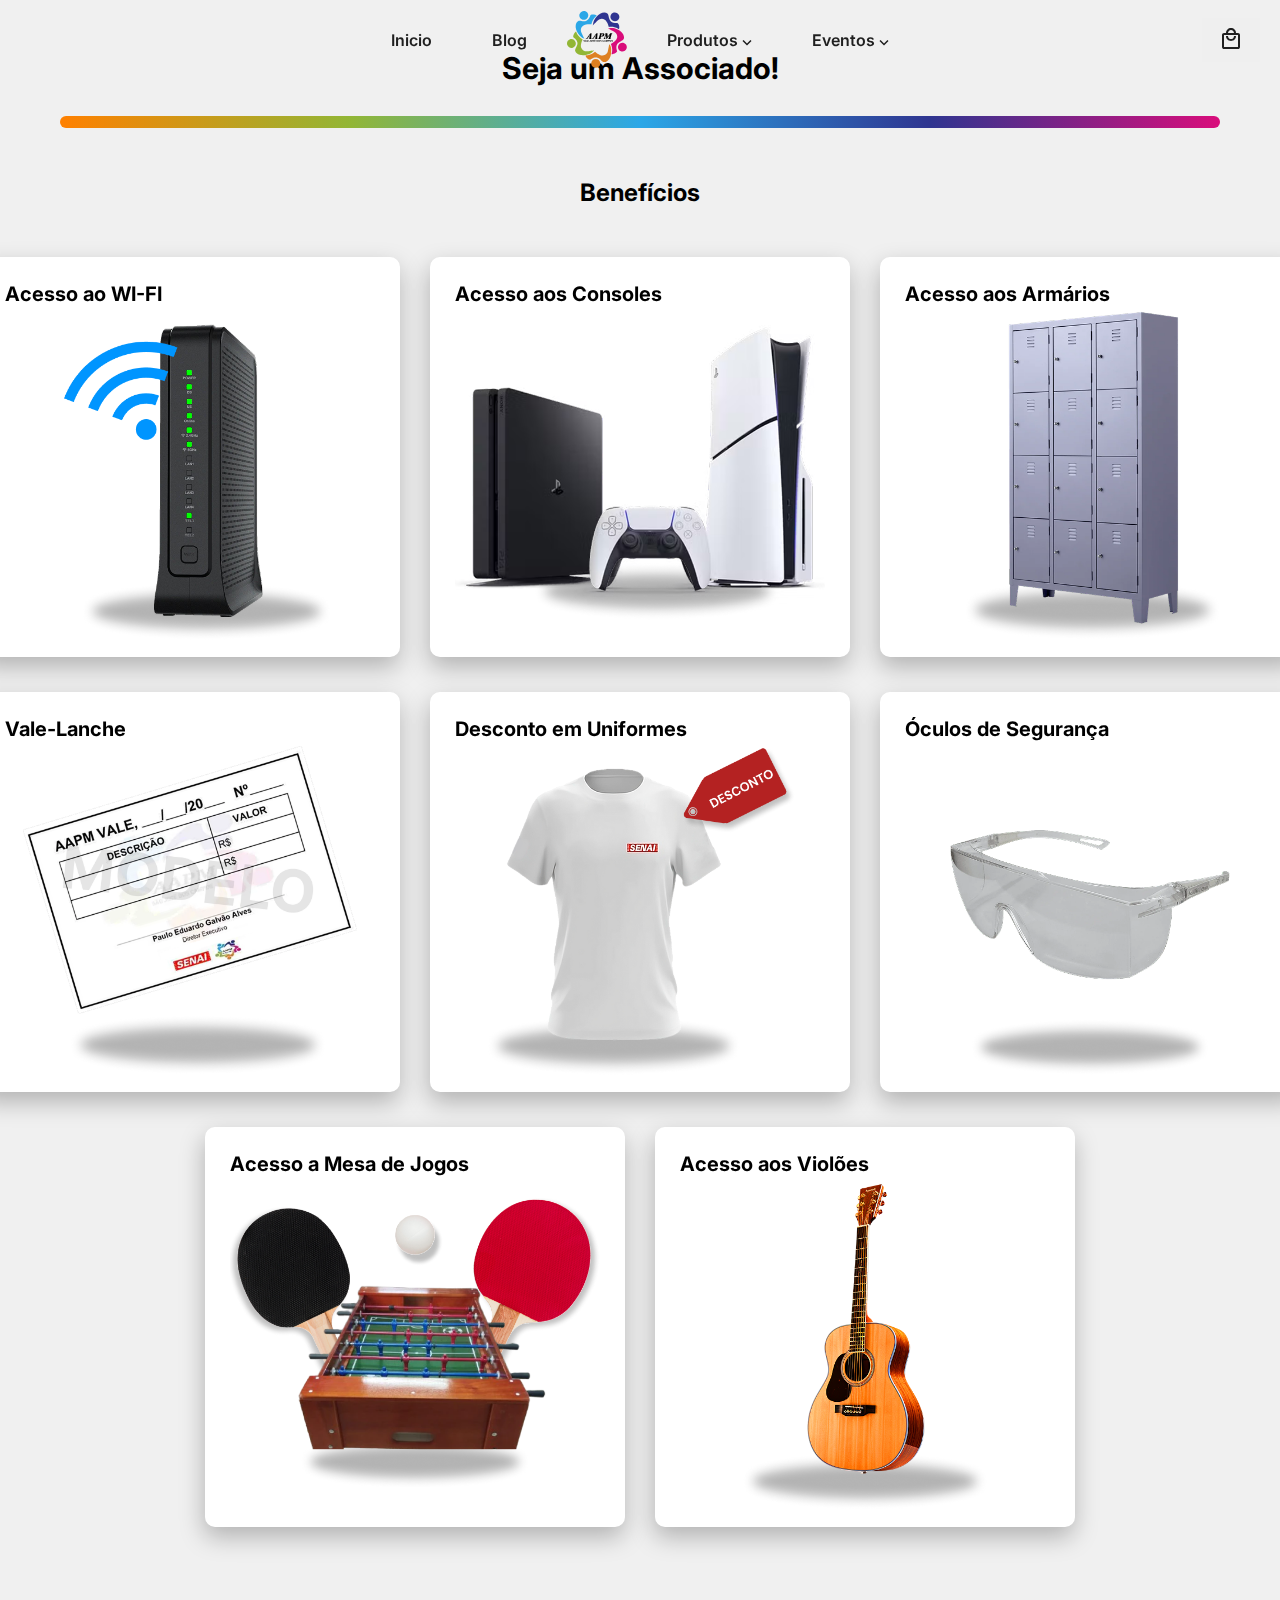
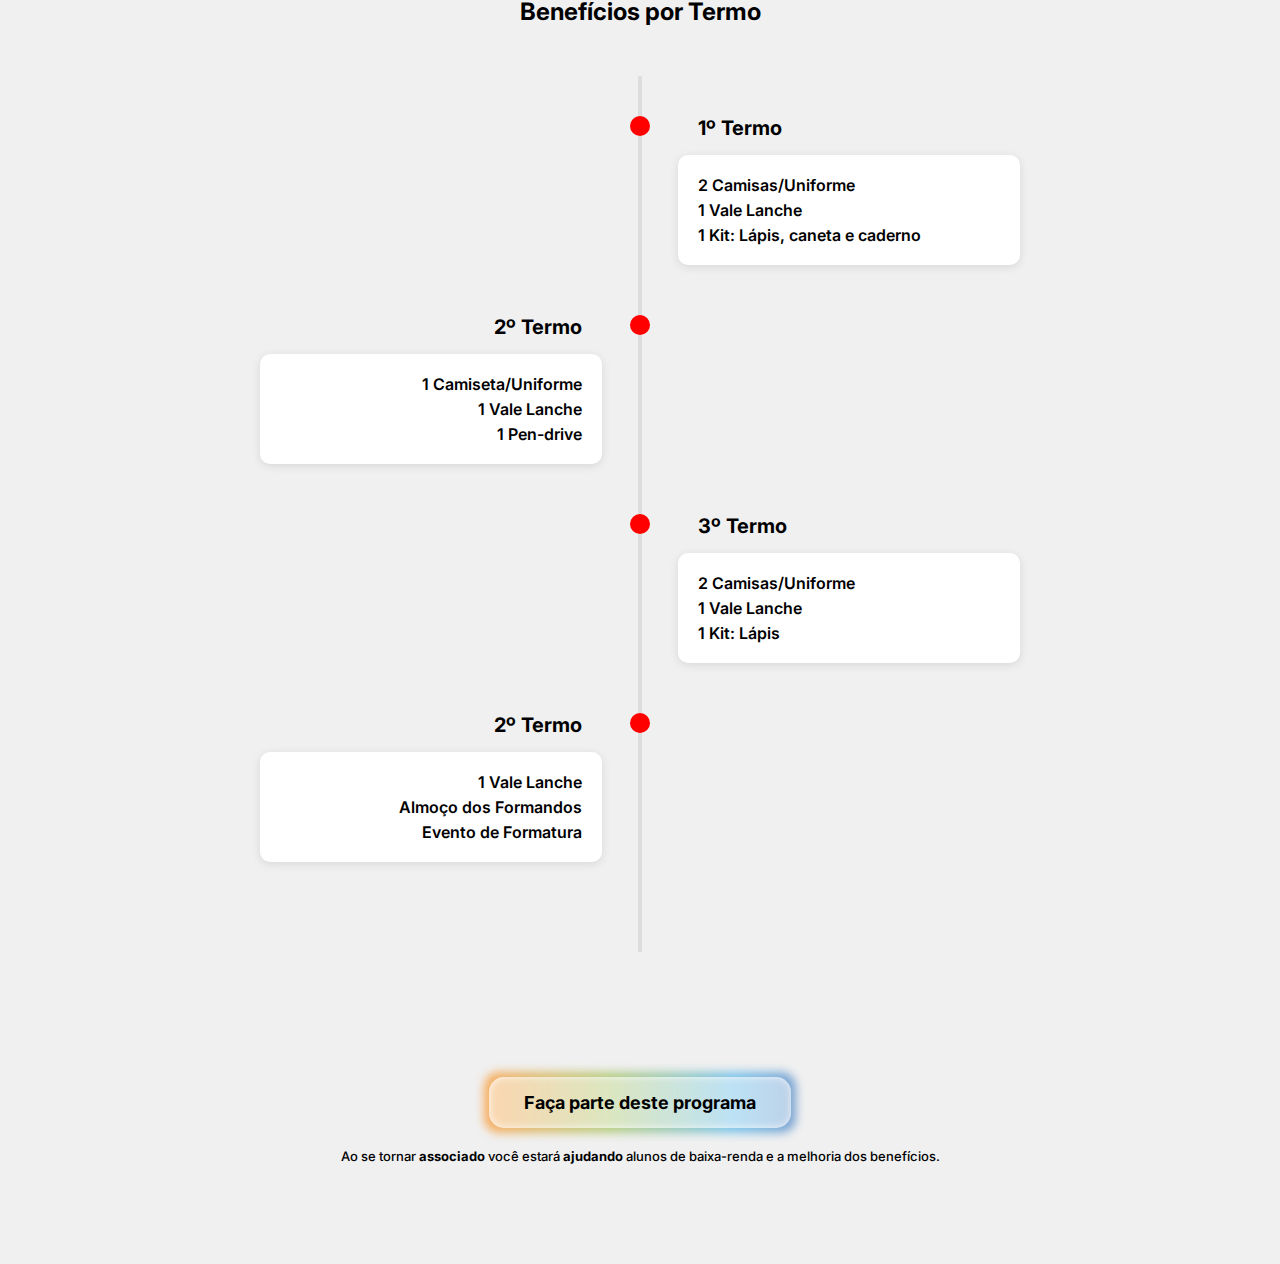
<file: src/pages/associados.html>
<!DOCTYPE html>
<html lang="pt-br">
<head>
    <meta charset="UTF-8">
    <meta name="viewport" content="width=device-width, initial-scale=1.0">
    <title>AAPM SJC</title>
    <link rel="stylesheet" href="../styles/associados.css">
    <link rel="preconnect" href="https://fonts.googleapis.com">
    <link rel="preconnect" href="https://fonts.gstatic.com" crossorigin>
    <link href="https://fonts.googleapis.com/css2?family=Inter:ital,opsz,wght@0,14..32,100..900;1,14..32,100..900&display=swap" rel="stylesheet">
</head>
<body>

    <nav>
        <div class="menu-container">
          <ul>
            <li><a href="index.html">Inicio</a></li>
            <li><a href="blog.html">Blog</a></li>
            <li><a href="index.html" class="logo"><img src="../assets/logo_aapm.svg" alt="AAPM"></a></li>
            <li><a href="catalogo.html">Produtos <svg width="10" height="6" viewBox="0 0 10 6" xmlns="http://www.w3.org/2000/svg"><path d="M5 3.45 8.45 0 9.5 1.05 5 5.55.5 1.05 1.55 0z" fill="CurrentColor"/></svg></a>
               <ul class="submenu">
                <li><a href="catalogo.html">Uniforme</a></li>
                <li><a href="catalogo.html">Material</a></li>
                <li><a href="catalogo.html">EPI</a></li>

                <div class="associado-line"></div>
                <li><a href="associados.html" id="btn-associado"><strong>Seja Associado</strong>
                <div class="star-1">
                  <svg viewBox="0 0 784.11 815.53" xml:space="preserve" xmlns="http://www.w3.org/2000/svg"><path d="M392.05 0C371.15 210.08 207.99 378.41 0 407.78c207.96 29.37 371.12 197.68 392.05 407.74 20.93-210.06 184.09-378.37 392.05-407.74C576.12 378.4 412.94 210.09 392.04 0z" fill="#FF8000"/></svg>
                </div>
                <div class="star-2">
                <svg viewBox="0 0 784.11 815.53" xml:space="preserve" xmlns="http://www.w3.org/2000/svg"><path d="M392.05 0C371.15 210.08 207.99 378.41 0 407.78c207.96 29.37 371.12 197.68 392.05 407.74 20.93-210.06 184.09-378.37 392.05-407.74C576.12 378.4 412.94 210.09 392.04 0z" fill="#92B635"/></svg>
                </div>
                <div class="star-3">
                  <svg viewBox="0 0 784.11 815.53" xml:space="preserve" xmlns="http://www.w3.org/2000/svg"><path d="M392.05 0C371.15 210.08 207.99 378.41 0 407.78c207.96 29.37 371.12 197.68 392.05 407.74 20.93-210.06 184.09-378.37 392.05-407.74C576.12 378.4 412.94 210.09 392.04 0z" fill="#2BA7E7"/></svg>
                </div>
                <div class="star-4">
                  <svg viewBox="0 0 784.11 815.53" xml:space="preserve" xmlns="http://www.w3.org/2000/svg"><path d="M392.05 0C371.15 210.08 207.99 378.41 0 407.78c207.96 29.37 371.12 197.68 392.05 407.74 20.93-210.06 184.09-378.37 392.05-407.74C576.12 378.4 412.94 210.09 392.04 0z" fill="#2F3590"/></svg>
                </div>
                <div class="star-5">
                  <svg viewBox="0 0 784.11 815.53" xml:space="preserve" xmlns="http://www.w3.org/2000/svg"><path d="M392.05 0C371.15 210.08 207.99 378.41 0 407.78c207.96 29.37 371.12 197.68 392.05 407.74 20.93-210.06 184.09-378.37 392.05-407.74C576.12 378.4 412.94 210.09 392.04 0z" fill="#D90D7B"/></svg>
                </div>
                <div class="star-6">
                <svg viewBox="0 0 784.11 815.53" xml:space="preserve" xmlns="http://www.w3.org/2000/svg"><path d="M392.05 0C371.15 210.08 207.99 378.41 0 407.78c207.96 29.37 371.12 197.68 392.05 407.74 20.93-210.06 184.09-378.37 392.05-407.74C576.12 378.4 412.94 210.09 392.04 0z" fill="#eb3939"/></svg>
                </div></a> 
                <div class="nav-associado"></div></li>
              </ul>

            </li>
            <li><a href="catalogo-gincana.html">Eventos <svg width="10" height="6" viewBox="0 0 10 6" xmlns="http://www.w3.org/2000/svg"><path d="M5 3.45 8.45 0 9.5 1.05 5 5.55.5 1.05 1.55 0z" fill="CurrentColor"/></svg></a>
              <ul class="submenu">
                <li><a href="catalogo-gincana.html">Gincana</a></li>
                <li><a href="#">Placeholder</a></li>
                <li><a href="#">Placeholder</a></li>
              </ul>
            </li>
          </ul>
        </div>
        <button id="btn">

            <svg width="18" height="21" viewBox="0 0 18 21" xmlns="http://www.w3.org/2000/svg">
            <path d="M2 21C1.45 21 0.979167 20.8042 0.5875 20.4125C0.195833 20.0208 0 19.55 0 19V7C0 6.45 0.195833 5.97917 0.5875 5.5875C0.979167 5.19583 1.45 5 2 5H4C4 3.61667 4.4875 2.4375 5.4625 1.4625C6.4375 0.4875 7.61667 0 9 0C10.3833 0 11.5625 0.4875 12.5375 1.4625C13.5125 2.4375 14 3.61667 14 5H16C16.55 5 17.0208 5.19583 17.4125 5.5875C17.8042 5.97917 18 6.45 18 7V19C18 19.55 17.8042 20.0208 17.4125 20.4125C17.0208 20.8042 16.55 21 16 21H2ZM2 19H16V7H2V19ZM9 13C10.3833 13 11.5625 12.5125 12.5375 11.5375C13.5125 10.5625 14 9.38333 14 8H12C12 8.83333 11.7083 9.54167 11.125 10.125C10.5417 10.7083 9.83333 11 9 11C8.16667 11 7.45833 10.7083 6.875 10.125C6.29167 9.54167 6 8.83333 6 8H4C4 9.38333 4.4875 10.5625 5.4625 11.5375C6.4375 12.5125 7.61667 13 9 13ZM6 5H12C12 4.16667 11.7083 3.45833 11.125 2.875C10.5417 2.29167 9.83333 2 9 2C8.16667 2 7.45833 2.29167 6.875 2.875C6.29167 3.45833 6 4.16667 6 5Z" fill="currentColor"/>
            </svg>
            </button>
      </nav>

      <section class="title">
        <h1>Seja um Associado!</h1>
        <div class="line"></div>
      </section>

      <section class="benefits">
        <div class="benefits-title">
          <p>Benefícios</p>
        </div>
            <div class="grid-container">
              <ul class="benefit-grid">

                  <li class="benefit-card" data-tilt>
                      <p>Acesso ao WI-FI</p>
                      <div class="benefit-img">
                          <img src="../assets/beneficios/wifi.png" alt="">
                      </div>
                  </li>

                  <li class="benefit-card" data-tilt>
                      <p>Acesso aos Consoles</p>
                      <div class="benefit-img">
                        <img src="../assets/beneficios/console.png" alt="">
                      </div>
                  </li>

                  <li class="benefit-card" data-tilt>
                      <p>Acesso aos Armários</p>
                      <div class="benefit-img">
                          <img src="../assets/beneficios/armarios.png" alt="">
                      </div>
                  </li>
                </li>
              </ul>

              <ul class="benefit-grid">

                  <li class="benefit-card" data-tilt>
                      <p>Vale-Lanche</p>
                      <div class="benefit-img">
                          <img src="../assets/beneficios/vale.png" alt="">
                      </div>
                  </li>

                  <li class="benefit-card" data-tilt>
                      <p>Desconto em Uniformes</p>
                      <div class="benefit-img">
                        <img src="../assets/beneficios/camisa.png" alt="">
                      </div>
                  </li>
                  
                  <li class="benefit-card" data-tilt>
                      <p>Óculos de Segurança</p>
                      <div class="benefit-img">
                          <img src="../assets/beneficios/oculos.png" alt="">
                      </div>
                  </li>

                </li>
              </ul>
              
              <ul class="benefit-grid">
                  <li class="benefit-card" data-tilt>
                      <p>Acesso a Mesa de Jogos</p>
                      <div class="benefit-img">
                        <img src="../assets/beneficios/mesas.png" alt="">
                      </div>
                  </li>

                  <li class="benefit-card" data-tilt>
                      <p>Acesso aos Violões</p>
                      <div class="benefit-img">
                          <img src="../assets/beneficios/violao.png" alt="">
                      </div>
                  </li>
                </li>
              </ul>
              
            </div>

      </section>

          <section class="benefits-term">
        <div class="benefits-title">
            <p>Benefícios por Termo</p>
        </div>

        <div class="timeline">
            
          <div class="timeline">
            
            <div class="term-container">
                <div class="term-point"></div>
                <div class="term-benefit">
                    <h3>1º Termo</h3>
                    <div class="term-benefit-card">
                        <p>2 Camisas/Uniforme</p>
                        <p>1 Vale Lanche</p>
                        <p>1 Kit: Lápis, caneta e caderno</p>
                    </div>
                </div>
            </div>

            
            <div class="term-container">
                <div class="term-point"></div>
                <div class="term-benefit">
                    <h3>2º Termo</h3>
                    <div class="term-benefit-card">
                        <p>1 Camiseta/Uniforme</p>
                        <p>1 Vale Lanche</p>
                        <p>1 Pen-drive</p>
                    </div>
                </div>
            </div>

            <div class="term-container">
                <div class="term-point"></div>
                <div class="term-benefit">
                    <h3>3º Termo</h3>
                    <div class="term-benefit-card">
                        <p>2 Camisas/Uniforme</p>
                        <p>1 Vale Lanche</p>
                        <p>1 Kit: Lápis </p>
                    </div>
                </div>
            </div>

            <div class="term-container">
                <div class="term-point"></div>
                <div class="term-benefit">
                    <h3>2º Termo</h3>
                    <div class="term-benefit-card">
                        <p>1 Vale Lanche</p>
                        <p>Almoço dos Formandos</p>
                        <p>Evento de Formatura</p>
                    </div>
                </div>
            </div>
            
          </div>
   
        </div>
    </section>



      </section>


      <section class="btn">
        <div class="associated-text">

            <div class="btn-container">
              <div class="color"></div>

              <div class="text-btn">
                <a>
                  <h3>Faça parte deste programa</h3>
                </a>
              </div>
            </div>

            <p>Ao se tornar <strong>associado</strong> você estará <strong>ajudando</strong> alunos de baixa-renda e a melhoria dos benefícios.</p>

        </div>
      </section>
    
</body>
<script type="text/javascript" src="../js/vanilla-tilt.min.js"></script>
<script type="text/javascript">
	VanillaTilt.init(document.querySelector(".your-element"), {
		max: 5,
		speed: 200,
	});
	
	//It also supports NodeList
	VanillaTilt.init(document.querySelectorAll(".your-element"));
</script>
</html>
</file>
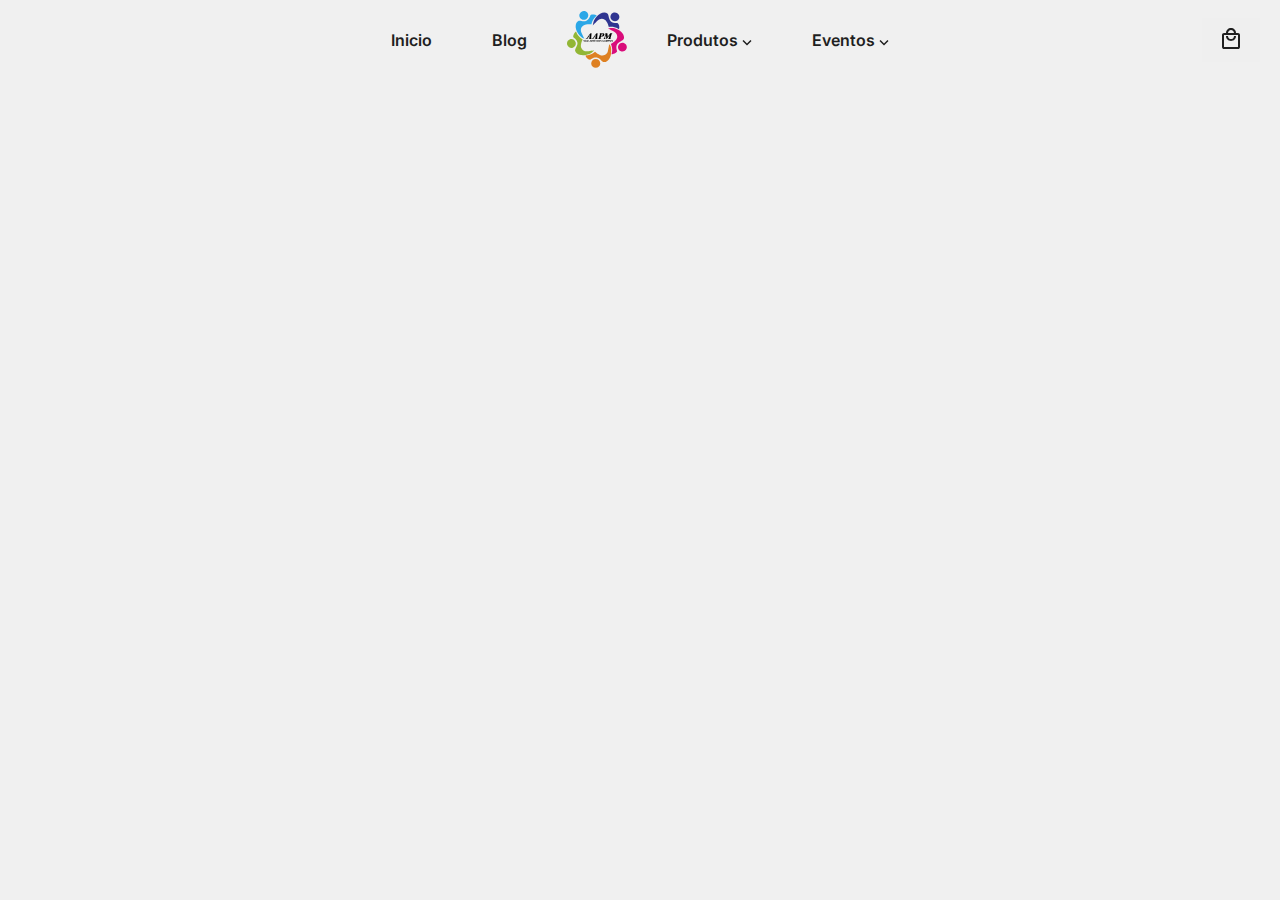
<file: src/pages/blog.html>
<!DOCTYPE html>
<html lang="pt-br">
<head>
    <meta charset="UTF-8">
    <meta name="viewport" content="width=device-width, initial-scale=1.0">
    <title>AAPM SJC</title>
    <link rel="stylesheet" href="../styles/associados.css">
    <link rel="preconnect" href="https://fonts.googleapis.com">
    <link rel="preconnect" href="https://fonts.gstatic.com" crossorigin>
    <link href="https://fonts.googleapis.com/css2?family=Inter:ital,opsz,wght@0,14..32,100..900;1,14..32,100..900&display=swap" rel="stylesheet">
</head>
<body>

    <nav>
        <div class="menu-container">
          <ul>
            <li><a href="index.html">Inicio</a></li>
            <li><a href="blog.html">Blog</a></li>
            <li><a href="index.html" class="logo"><img src="../assets/logo_aapm.svg" alt="AAPM"></a></li>
            <li><a href="catalogo.html">Produtos <svg width="10" height="6" viewBox="0 0 10 6" xmlns="http://www.w3.org/2000/svg"><path d="M5 3.45 8.45 0 9.5 1.05 5 5.55.5 1.05 1.55 0z" fill="CurrentColor"/></svg></a>
               <ul class="submenu">
                <li><a href="catalogo.html">Uniforme</a></li>
                <li><a href="catalogo.html">Material</a></li>
                <li><a href="catalogo.html">EPI</a></li>

                <div class="associado-line"></div>
                <li><a href="associados.html" id="btn-associado"><strong>Seja Associado</strong>
                <div class="star-1">
                  <svg viewBox="0 0 784.11 815.53" xml:space="preserve" xmlns="http://www.w3.org/2000/svg"><path d="M392.05 0C371.15 210.08 207.99 378.41 0 407.78c207.96 29.37 371.12 197.68 392.05 407.74 20.93-210.06 184.09-378.37 392.05-407.74C576.12 378.4 412.94 210.09 392.04 0z" fill="#FF8000"/></svg>
                </div>
                <div class="star-2">
                <svg viewBox="0 0 784.11 815.53" xml:space="preserve" xmlns="http://www.w3.org/2000/svg"><path d="M392.05 0C371.15 210.08 207.99 378.41 0 407.78c207.96 29.37 371.12 197.68 392.05 407.74 20.93-210.06 184.09-378.37 392.05-407.74C576.12 378.4 412.94 210.09 392.04 0z" fill="#92B635"/></svg>
                </div>
                <div class="star-3">
                  <svg viewBox="0 0 784.11 815.53" xml:space="preserve" xmlns="http://www.w3.org/2000/svg"><path d="M392.05 0C371.15 210.08 207.99 378.41 0 407.78c207.96 29.37 371.12 197.68 392.05 407.74 20.93-210.06 184.09-378.37 392.05-407.74C576.12 378.4 412.94 210.09 392.04 0z" fill="#2BA7E7"/></svg>
                </div>
                <div class="star-4">
                  <svg viewBox="0 0 784.11 815.53" xml:space="preserve" xmlns="http://www.w3.org/2000/svg"><path d="M392.05 0C371.15 210.08 207.99 378.41 0 407.78c207.96 29.37 371.12 197.68 392.05 407.74 20.93-210.06 184.09-378.37 392.05-407.74C576.12 378.4 412.94 210.09 392.04 0z" fill="#2F3590"/></svg>
                </div>
                <div class="star-5">
                  <svg viewBox="0 0 784.11 815.53" xml:space="preserve" xmlns="http://www.w3.org/2000/svg"><path d="M392.05 0C371.15 210.08 207.99 378.41 0 407.78c207.96 29.37 371.12 197.68 392.05 407.74 20.93-210.06 184.09-378.37 392.05-407.74C576.12 378.4 412.94 210.09 392.04 0z" fill="#D90D7B"/></svg>
                </div>
                <div class="star-6">
                <svg viewBox="0 0 784.11 815.53" xml:space="preserve" xmlns="http://www.w3.org/2000/svg"><path d="M392.05 0C371.15 210.08 207.99 378.41 0 407.78c207.96 29.37 371.12 197.68 392.05 407.74 20.93-210.06 184.09-378.37 392.05-407.74C576.12 378.4 412.94 210.09 392.04 0z" fill="#eb3939"/></svg>
                </div></a> 
                <div class="nav-associado"></div></li>
              </ul>

            </li>
            <li><a href="catalogo-gincana.html">Eventos <svg width="10" height="6" viewBox="0 0 10 6" xmlns="http://www.w3.org/2000/svg"><path d="M5 3.45 8.45 0 9.5 1.05 5 5.55.5 1.05 1.55 0z" fill="CurrentColor"/></svg></a>
              <ul class="submenu">
                <li><a href="catalogo-gincana.html">Gincana</a></li>
                <li><a href="#">Placeholder</a></li>
                <li><a href="#">Placeholder</a></li>
              </ul>
            </li>
          </ul>
        </div>
        <button id="btn">

            <svg width="18" height="21" viewBox="0 0 18 21" xmlns="http://www.w3.org/2000/svg">
            <path d="M2 21C1.45 21 0.979167 20.8042 0.5875 20.4125C0.195833 20.0208 0 19.55 0 19V7C0 6.45 0.195833 5.97917 0.5875 5.5875C0.979167 5.19583 1.45 5 2 5H4C4 3.61667 4.4875 2.4375 5.4625 1.4625C6.4375 0.4875 7.61667 0 9 0C10.3833 0 11.5625 0.4875 12.5375 1.4625C13.5125 2.4375 14 3.61667 14 5H16C16.55 5 17.0208 5.19583 17.4125 5.5875C17.8042 5.97917 18 6.45 18 7V19C18 19.55 17.8042 20.0208 17.4125 20.4125C17.0208 20.8042 16.55 21 16 21H2ZM2 19H16V7H2V19ZM9 13C10.3833 13 11.5625 12.5125 12.5375 11.5375C13.5125 10.5625 14 9.38333 14 8H12C12 8.83333 11.7083 9.54167 11.125 10.125C10.5417 10.7083 9.83333 11 9 11C8.16667 11 7.45833 10.7083 6.875 10.125C6.29167 9.54167 6 8.83333 6 8H4C4 9.38333 4.4875 10.5625 5.4625 11.5375C6.4375 12.5125 7.61667 13 9 13ZM6 5H12C12 4.16667 11.7083 3.45833 11.125 2.875C10.5417 2.29167 9.83333 2 9 2C8.16667 2 7.45833 2.29167 6.875 2.875C6.29167 3.45833 6 4.16667 6 5Z" fill="currentColor"/>
            </svg>
            </button>
    </nav>    
</body>
</html>
</file>
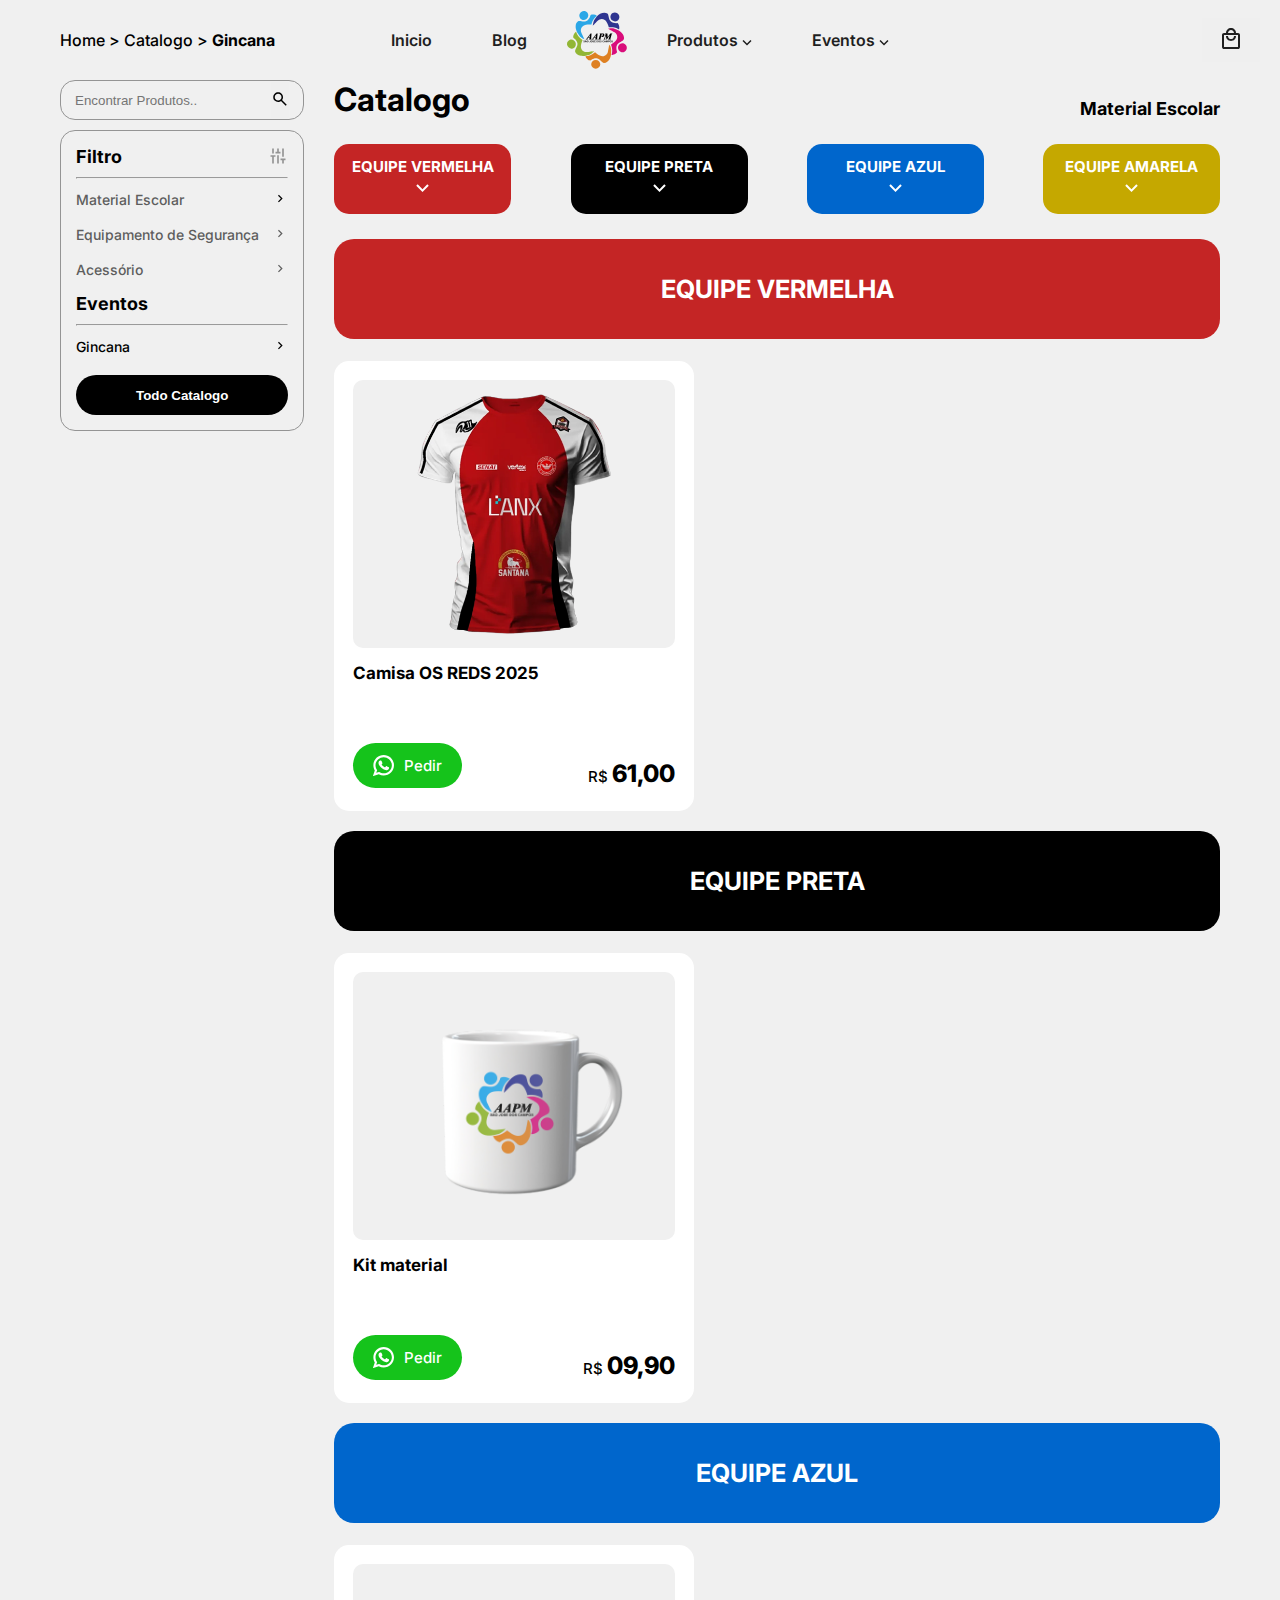
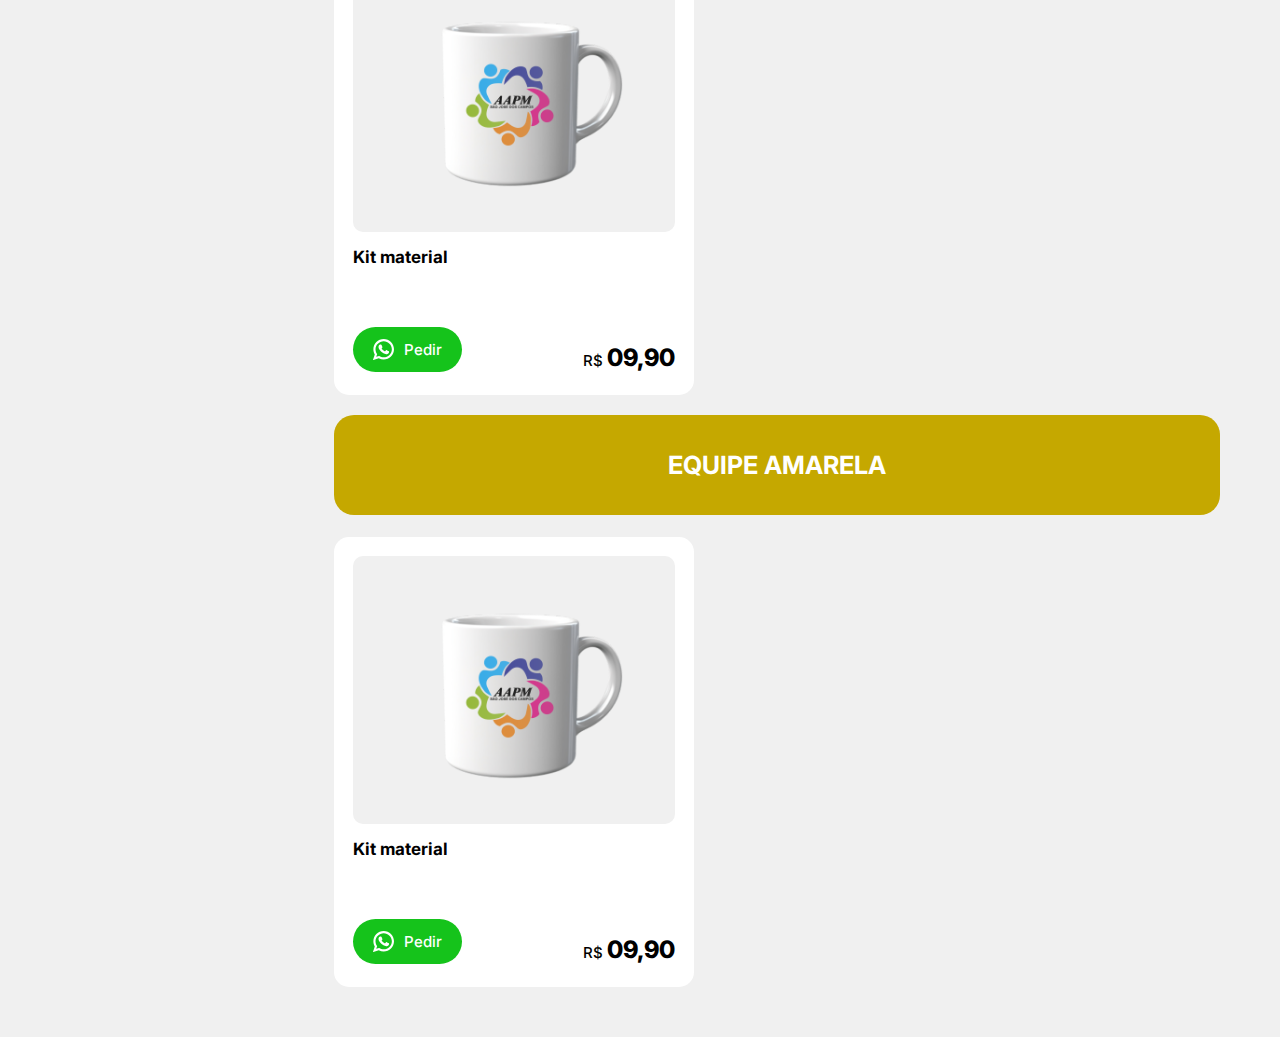
<file: src/pages/catalogo-gincana.html>
<!DOCTYPE html>
<html lang="pt-br">
<head>
    <meta charset="UTF-8">
    <meta name="viewport" content="width=device-width, initial-scale=1.0">
    <title>AAPM SJC</title>
    <link rel="stylesheet" href="../styles/catalogo-gincana.css">
    <link rel="preconnect" href="https://fonts.googleapis.com">
    <link rel="preconnect" href="https://fonts.gstatic.com" crossorigin>
    <link href="https://fonts.googleapis.com/css2?family=Inter:ital,opsz,wght@0,14..32,100..900;1,14..32,100..900&display=swap" rel="stylesheet">
</head>
<body>

    <nav>
        <div class="menu-container">
          <ul>
            <li><a href="index.html">Inicio</a></li>
            <li><a href="blog.html">Blog</a></li>
            <li><a href="index.html" class="logo"><img src="../assets/logo_aapm.svg" alt="AAPM"></a></li>
            <li><a href="catalogo.html">Produtos <svg width="10" height="6" viewBox="0 0 10 6" xmlns="http://www.w3.org/2000/svg"><path d="M5 3.45 8.45 0 9.5 1.05 5 5.55.5 1.05 1.55 0z" fill="CurrentColor"/></svg></a>
               <ul class="submenu">
                <li><a href="catalogo.html">Uniforme</a></li>
                <li><a href="catalogo.html">Material</a></li>
                <li><a href="catalogo.html">EPI</a></li>

                <div class="associado-line"></div>
                <li><a href="associados.html" id="btn-associado"><strong>Seja Associado</strong>
                <div class="star-1">
                  <svg viewBox="0 0 784.11 815.53" xml:space="preserve" xmlns="http://www.w3.org/2000/svg"><path d="M392.05 0C371.15 210.08 207.99 378.41 0 407.78c207.96 29.37 371.12 197.68 392.05 407.74 20.93-210.06 184.09-378.37 392.05-407.74C576.12 378.4 412.94 210.09 392.04 0z" fill="#FF8000"/></svg>
                </div>
                <div class="star-2">
                <svg viewBox="0 0 784.11 815.53" xml:space="preserve" xmlns="http://www.w3.org/2000/svg"><path d="M392.05 0C371.15 210.08 207.99 378.41 0 407.78c207.96 29.37 371.12 197.68 392.05 407.74 20.93-210.06 184.09-378.37 392.05-407.74C576.12 378.4 412.94 210.09 392.04 0z" fill="#92B635"/></svg>
                </div>
                <div class="star-3">
                  <svg viewBox="0 0 784.11 815.53" xml:space="preserve" xmlns="http://www.w3.org/2000/svg"><path d="M392.05 0C371.15 210.08 207.99 378.41 0 407.78c207.96 29.37 371.12 197.68 392.05 407.74 20.93-210.06 184.09-378.37 392.05-407.74C576.12 378.4 412.94 210.09 392.04 0z" fill="#2BA7E7"/></svg>
                </div>
                <div class="star-4">
                  <svg viewBox="0 0 784.11 815.53" xml:space="preserve" xmlns="http://www.w3.org/2000/svg"><path d="M392.05 0C371.15 210.08 207.99 378.41 0 407.78c207.96 29.37 371.12 197.68 392.05 407.74 20.93-210.06 184.09-378.37 392.05-407.74C576.12 378.4 412.94 210.09 392.04 0z" fill="#2F3590"/></svg>
                </div>
                <div class="star-5">
                  <svg viewBox="0 0 784.11 815.53" xml:space="preserve" xmlns="http://www.w3.org/2000/svg"><path d="M392.05 0C371.15 210.08 207.99 378.41 0 407.78c207.96 29.37 371.12 197.68 392.05 407.74 20.93-210.06 184.09-378.37 392.05-407.74C576.12 378.4 412.94 210.09 392.04 0z" fill="#D90D7B"/></svg>
                </div>
                <div class="star-6">
                <svg viewBox="0 0 784.11 815.53" xml:space="preserve" xmlns="http://www.w3.org/2000/svg"><path d="M392.05 0C371.15 210.08 207.99 378.41 0 407.78c207.96 29.37 371.12 197.68 392.05 407.74 20.93-210.06 184.09-378.37 392.05-407.74C576.12 378.4 412.94 210.09 392.04 0z" fill="#eb3939"/></svg>
                </div></a> 
                <div class="nav-associado"></div></li>
              </ul>

            </li>
            <li><a href="catalogo-gincana.html">Eventos <svg width="10" height="6" viewBox="0 0 10 6" xmlns="http://www.w3.org/2000/svg"><path d="M5 3.45 8.45 0 9.5 1.05 5 5.55.5 1.05 1.55 0z" fill="CurrentColor"/></svg></a>
              <ul class="submenu">
                <li><a href="catalogo-gincana.html">Gincana</a></li>
                <li><a href="#">Placeholder</a></li>
                <li><a href="#">Placeholder</a></li>
              </ul>
            </li>
          </ul>
        </div>
        <button id="btn">

            <svg width="18" height="21" viewBox="0 0 18 21" xmlns="http://www.w3.org/2000/svg">
            <path d="M2 21C1.45 21 0.979167 20.8042 0.5875 20.4125C0.195833 20.0208 0 19.55 0 19V7C0 6.45 0.195833 5.97917 0.5875 5.5875C0.979167 5.19583 1.45 5 2 5H4C4 3.61667 4.4875 2.4375 5.4625 1.4625C6.4375 0.4875 7.61667 0 9 0C10.3833 0 11.5625 0.4875 12.5375 1.4625C13.5125 2.4375 14 3.61667 14 5H16C16.55 5 17.0208 5.19583 17.4125 5.5875C17.8042 5.97917 18 6.45 18 7V19C18 19.55 17.8042 20.0208 17.4125 20.4125C17.0208 20.8042 16.55 21 16 21H2ZM2 19H16V7H2V19ZM9 13C10.3833 13 11.5625 12.5125 12.5375 11.5375C13.5125 10.5625 14 9.38333 14 8H12C12 8.83333 11.7083 9.54167 11.125 10.125C10.5417 10.7083 9.83333 11 9 11C8.16667 11 7.45833 10.7083 6.875 10.125C6.29167 9.54167 6 8.83333 6 8H4C4 9.38333 4.4875 10.5625 5.4625 11.5375C6.4375 12.5125 7.61667 13 9 13ZM6 5H12C12 4.16667 11.7083 3.45833 11.125 2.875C10.5417 2.29167 9.83333 2 9 2C8.16667 2 7.45833 2.29167 6.875 2.875C6.29167 3.45833 6 4.16667 6 5Z" fill="currentColor"/>
            </svg>
            </button>
      </nav>
    
      <section>
    
        <div class="link-page">
            <p>Home<span> > </span>Catalogo<span> > </span><span><b>Gincana</b></span></p>
        </div>

        <div class="principal">
            <div class="sidebar">

                <form class="search" action="edu.com">
                    <input type="text" placeholder="Encontrar Produtos.." name="search">
                    <button id="btn-search" type="submit"><svg width="18" height="18" viewBox="0 0 18 18" fill="currentColor" xmlns="http://www.w3.org/2000/svg">
                        <path d="M14.7 15.75L9.975 11.025C9.6 11.325 9.16875 11.5625 8.68125 11.7375C8.19375 11.9125 7.675 12 7.125 12C5.7625 12 4.60938 11.5281 3.66563 10.5844C2.72188 9.64063 2.25 8.4875 2.25 7.125C2.25 5.7625 2.72188 4.60938 3.66563 3.66563C4.60938 2.72188 5.7625 2.25 7.125 2.25C8.4875 2.25 9.64063 2.72188 10.5844 3.66563C11.5281 4.60938 12 5.7625 12 7.125C12 7.675 11.9125 8.19375 11.7375 8.68125C11.5625 9.16875 11.325 9.6 11.025 9.975L15.75 14.7L14.7 15.75ZM7.125 10.5C8.0625 10.5 8.85938 10.1719 9.51563 9.51563C10.1719 8.85938 10.5 8.0625 10.5 7.125C10.5 6.1875 10.1719 5.39063 9.51563 4.73438C8.85938 4.07813 8.0625 3.75 7.125 3.75C6.1875 3.75 5.39063 4.07813 4.73438 4.73438C4.07813 5.39063 3.75 6.1875 3.75 7.125C3.75 8.0625 4.07813 8.85938 4.73438 9.51563C5.39063 10.1719 6.1875 10.5 7.125 10.5Z" fill="currentColor"/>
                        </svg>
                        </button>
                </form>

                <div class="filtro">
                    <div class="title-filtro">
                        <h2>Filtro</h2>
                        <img src="../assets/catalogo/filtro.svg" alt="">
                        
                    </div>
                    <hr />
                    <ul class="site">

                        <li class="site-link" >
                            <div class="link">
                                <a href="edu.com" class="btn">Material Escolar</a>
                                <svg id="active" width="22" height="22" viewBox="0 0 22 22"  xmlns="http://www.w3.org/2000/svg">
                                    <path d="M11.5502 11L7.3335 6.78333L8.61683 5.5L14.1168 11L8.61683 16.5L7.3335 15.2167L11.5502 11Z" fill="currentColor"/>
                                </svg> 
                            </div>
                        </li>

                        <li class="site-link" >
                            <div class="link">
                                <a href="edu.com" class="btn">Equipamento de Segurança</a>
                                <svg width="22" height="22" viewBox="0 0 22 22"  xmlns="http://www.w3.org/2000/svg">
                                    <path d="M11.5502 11L7.3335 6.78333L8.61683 5.5L14.1168 11L8.61683 16.5L7.3335 15.2167L11.5502 11Z" fill="currentColor"/>
                                </svg> 
                            </div>
                        </li>
                        
                        <li class="site-link" >
                            <div class="link">
                                <a href="edu.com" class="btn">Acessório</a>
                                <svg width="22" height="22" viewBox="0 0 22 22"  xmlns="http://www.w3.org/2000/svg">
                                    <path d="M11.5502 11L7.3335 6.78333L8.61683 5.5L14.1168 11L8.61683 16.5L7.3335 15.2167L11.5502 11Z" fill="currentColor"/>
                                </svg> 
                            </div>
                        </li>

                        


                    </ul>

                    <div class="title-event">
                        <h2>Eventos</h2>
                        <hr />
                    </div>

                    <ul class="site">

                        <li class="site-link">
                            <div class="link" >
                                <a href="edu.com" class="btn"  id="active" >Gincana</a>
                                <svg width="22" height="22" viewBox="0 0 22 22" id="active" xmlns="http://www.w3.org/2000/svg">
                                    <path d="M11.5502 11L7.3335 6.78333L8.61683 5.5L14.1168 11L8.61683 16.5L7.3335 15.2167L11.5502 11Z" fill="currentColor"/>
                                </svg> 
                            </div>
                        </li>
                        
                    </ul>

                    <div class="filtro-btn">
                        <button>Todo Catalogo</button>
                    </div>

                </div>

            </div>

            <div class="catalogo">

                <div class="title-catalogo">
                    <h1>Catalogo</h1>
                    <h2>Material Escolar</h2>
                </div>

                <div class="equipes">

                    <a href="#red-catalog" id="red" class="equipe-card">
                        <p>EQUIPE VERMELHA</p>
                        <img src="../assets/arrow.svg" alt="seta-redirecionamneto">
                    </a>

                    <a href="#black-catalog" id="black" class="equipe-card">
                        <p>EQUIPE PRETA</p>
                        <img src="../assets/arrow.svg" alt="seta-redirecionamneto">
                    </a>

                    <a href="#blue-catalog" id="blue" class="equipe-card">
                        <p>EQUIPE AZUL</p>
                        <img src="../assets/arrow.svg" alt="seta-redirecionamneto">
                    </a>

                    <a href="#yellow-catalog" id="yellow" class="equipe-card">
                        <p>EQUIPE AMARELA</p>
                        <img src="../assets/arrow.svg" alt="seta-redirecionamneto">
                    </a>

                </div>
                <div class="team-catalog" id="red-catalog">

                    <div class="banner-equipe" id="red">
                        <div class="banner-img"></div>
                        <p>EQUIPE VERMELHA</p>
                    </div>

                <ul class="catalog-product" role="list" >

                    <li class="card-product" roles="list-item">
                        <div class="card-item">
                            <div class="image-card">
                                <img src="../assets/produtos/camisa_reds.png" alt="">
                            </div>

                            <div class="text-product">
                                <p>Camisa OS REDS 2025</p>
                            </div>

                            <div class="action-product">
                                <a target="_blank" href="https://wa.me//5512988996651?text=Tenho%20interesse%20em%20comprar%20">
                                    <img src="../assets/whats.svg" alt="whats">
                                    <p>Pedir</p> 
                                </a>

                                <div class="preco-product">
                                    <div class="preco">
                                        <p>R$</p>
                                        <h5>61,00</h5>
                                    </div>
                                </div>
                            </div>
                        </div>
                    </li>
                
                </ul>

                </div>


                <div class="team-catalog" id="black-catalog">

                    <div class="banner-equipe" id="black">
                        <div class="banner-img"></div>
                        <p>EQUIPE PRETA</p>
                    </div>

                <ul class="catalog-product" role="list" >

                    <li class="card-product" roles="list-item">
                        <div class="card-item">
                            <div class="image-card">
                                <img src="../assets/produtos/caneca.png" alt="">
                            </div>

                            <div class="text-product">
                                <p>Kit material</p>
                            </div>

                            <div class="action-product">
                                <a>
                                    <img src="../assets/whats.svg" alt="whats">
                                    <p>Pedir</p>
                                </a>

                                <div class="preco-product">
                                    <div class="preco">
                                        <p>R$</p>
                                        <h5>09,90</h5>
                                    </div>
                                </div>
                            </div>
                        </div>
                    </li>
                
                </ul>

                </div>

                <div class="team-catalog"  id="blue-catalog">

                    <div class="banner-equipe" id="blue">
                        <div class="banner-img"></div>
                        <p>EQUIPE AZUL</p>
                    </div>

                <ul class="catalog-product" role="list" >

                    <li class="card-product" roles="list-item">
                        <div class="card-item">
                            <div class="image-card">
                                <img src="../assets/produtos/caneca.png" alt="whats">
                            </div>

                            <div class="text-product">
                                <p>Kit material</p>
                            </div>

                            <div class="action-product">
                                <a>
                                    <img src="../assets/whats.svg" alt="whats">
                                    <p>Pedir</p>
                                </a>

                                <div class="preco-product">
                                    <div class="preco">
                                        <p>R$</p>
                                        <h5>09,90</h5>
                                    </div>
                                </div>
                            </div>
                        </div>
                    </li>
                
                </ul>

                </div>

                <div class="team-catalog" >

                    <div class="banner-equipe" id="yellow">
                        <div class="banner-img"></div>
                        <p>EQUIPE AMARELA</p>
                    </div>

                <ul class="catalog-product" role="list" id="yellow-catalog">

                    <li class="card-product" roles="list-item" >
                        <div class="card-item">
                            <div class="image-card">
                                <img src="../assets/produtos/caneca.png" alt="">
                            </div>

                            <div class="text-product">
                                <p>Kit material</p>
                            </div>

                            <div class="action-product">
                                <a>
                                    <img src="../assets/whats.svg" alt="whats">
                                    <p>Pedir</p>
                                </a>

                                <div class="preco-product">
                                    <div class="preco">
                                        <p>R$</p>
                                        <h5>09,90</h5>
                                    </div>
                                </div>
                            </div>
                        </div>
                    </li>
                
                </ul>

                </div>

            </div>
        </div>


      </section>




</body>
</html>
</file>
<file: src/styles/associados.css>
* {
    margin:0;
    padding:0;
    box-sizing: border-box;
}

html, body {
    width: 100%;
    height: 100%;
    font-family: "Inter", sans-serif;
    font-optical-sizing: auto;
    background-color: #F0F0F0;
    color: #000;
}

a, p {
    text-decoration: none;
    font-size: 13px;
    font-weight: 500;
}

a {
  color: #0066CC;
}

img {
    width: 100%;
    height: 100%;
    object-fit: contain;
}

/* Parte da navbar */
nav {
  display: flex;
  width: 100%;
  padding: 0;
  align-items: center; 
  height: 79px;
  position: absolute;
  z-index: 999;
}

.menu-container {
  display: flex;
  justify-content: center;
  width: 100%;
}

nav ul {
  display: flex;
  align-items: center;
  list-style: none;
  padding: 0;
  margin: 0;
  justify-content: center; 
}

nav ul li {
  display: inline-block;
  margin: 0 10px;
}

nav ul .submenu {
  display: flex;
  flex-direction: column;
  align-items: start;
  position: absolute;
  background-color: #fff;
  padding: 0;
  box-shadow: 0 10px 25px #00000020;
  width: 200px;
  z-index: -999;
  transition: all ease 0.5s;
  opacity: 0;
  margin-left: 20px;
  padding: 15px 5px;
  line-height: 16px;
  border-radius: 0px 15px 15px 15px;
}

#btn-associado {
    position: relative;
    background: #ffffff;
    box-shadow: 0px 0px 10px 0px rgb(255, 255, 255);
    transition: all 0.3s ease-in-out;
    cursor: pointer;
    z-index: 1; /* texto do botão sempre na frente */
}
  
.star-1,
.star-2,
.star-3,
.star-4,
.star-5,
.star-6 {
    position: absolute;
    opacity: 0; /* começam invisíveis */
    filter: drop-shadow(0 0 0 #fffdef);
    transition: all 0.8s cubic-bezier(0, 0.4, 0, 1.01);
    z-index: 0; /* atrás do texto */
}
  
.star-1 { top: 20%; left: 20%; width: 25px; }
.star-2 { top: 45%; left: 45%; width: 15px; }
.star-3 { top: 40%; left: 40%; width: 5px; }
.star-4 { top: 20%; left: 40%; width: 8px; }
.star-5 { top: 25%; left: 45%; width: 15px; }
.star-6 { top: 5%;  left: 50%; width: 5px; }
  
#btn-associado:hover {
    box-shadow: 0 0 80px #ffffff8c;
}
  
#btn-associado:hover .star-1 {
    top: -20%; left: -20%;
    width: 20px;
    filter: drop-shadow(0 0 10px #FF8000);
    opacity: 1;
}
  
#btn-associado:hover .star-2 {
    top: 35%; left: -25%;
    width: 15px;
    filter: drop-shadow(0 0 10px #92B635);
    opacity: 1;
}
  
#btn-associado:hover .star-3 {
    top: 80%; left: -10%;
    width: 10px;
    filter: drop-shadow(0 0 10px #2BA7E7);
    opacity: 1;
}
  
#btn-associado:hover .star-4 {
    top: -25%; left: 105%;
    width: 20px;
    filter: drop-shadow(0 0 10px #2F3590);
    opacity: 1;
}
  
#btn-associado:hover .star-5 {
    top: 30%; left: 115%;
    width: 15px;
    filter: drop-shadow(0 0 10px #D90D7B);
    opacity: 1;
}
  
#btn-associado:hover .star-6 {
    top: 80%; left: 105%;
    width: 10px;
    filter: drop-shadow(0 0 10px #eb3939);
    opacity: 1;
}

  

.nav-associado{
  background-image: linear-gradient(to right, #FF8000, #92B635, #2BA7E7, #2F3590, #D90D7B);
  width: 100%;
  height: 2px;
}

.associado-line {
  height: 1px;
  width: 90%;
  margin: 10px 0px;
  align-self: center;
  background-color: #000;
}

nav ul li:hover .submenu {
  z-index: 99;
  opacity: 1;
  margin-top: 0;
}

nav a {
  color: #1F1F1F;
  font-size: 16px;
  display: block;
  padding: 10px 20px;
  text-decoration: none;
  font-weight: 600;
}

nav a:hover {
  color: #5e5e5e;
}

nav a.logo {
  padding: 0;
}

nav a.logo img {
  height: 58px;
  width: auto;
  display: block;
}

#btn {
  color: #1F1F1F;
  border: none;
  padding: 10px 20px;
  cursor: pointer;
  position: absolute; 
  right: 20px;
  top: 50%;
  transform: translateY(-50%);
}

#btn:hover {
  color:#5e5e5e;
}


section {
    padding: 0px 60px;
}

/* Title */

.title {
    display: flex;
    align-items: center;
    justify-content: center;
    flex-direction: column;
    gap: 30px;
    padding: 50px 60px 0px 60px;
}

.title h1 {
    font-size: 30px;
}

.line {
    height: 12px;
    width: 100%;
    border-radius: 100px;
    background-image: linear-gradient(to right, #FF8000, #92B635, #2BA7E7, #2F3590, #D90D7B);

}

/* benefits card */
ul {
    list-style: none;
}

.benefits {
    display: flex;
    flex-direction: column;
    justify-content: center;
}

.benefits-title {
    display: flex;
    align-items: center;
    justify-content: center;   
    padding: 30px 0px;

}

.benefits-title p {
    font-size: 25px;
}

/* Cards */

.benefits {
    display: flex;
    flex-direction: column;
    align-items: center;
    justify-content: center;
}

.benefit-grid {
    display: flex;
    flex-direction: row;
    justify-content: center;
    gap: 30px;
}

.benefit-card {
    display: flex;
    flex-direction: column;
    height: 400px;
    width: 420px;
    min-width: 420px;
    background-color: #FFFFFF;
    padding: 25px;
    gap: 5px;
    border-radius: 10px;
    box-shadow: -1px 10px 24px 0px rgba(0,0,0,0.26);
}

.benefit-card p {
    font-size: 20px;
    font-weight: 700;
}

.benefit-img {
    width: 100%;
    height: 100%;
    max-height: 330px;
}

.grid-container {
    display: flex;
    flex-direction: column;
    gap: 35px;
}


/* section btn */
.btn {
    padding: 100px 0px;
}

.associated-text {
    width: 100%;
    display: flex;
    justify-content: center;
    align-items: center;
    flex-direction: column;
    gap:15px;
}

.btn-container {
  position: relative;
  width: fit-content;
  border-radius: 30px;
  padding: 5px;
}


.btn-container {
  position: relative;
  /* outros estilos do container se necessário */
}

.btn-container {
  position: relative;
  /* outros estilos do container se necessário */
}


.btn-container {
  position: relative;
  /* outros estilos do container se necessário */
}

.btn-container {
  position: relative;
  /* outros estilos do container se necessário */
}

.color {
  position: absolute;
  top: 0;
  left: 0;
  width: 100%;
  height: 100%;
  border-radius: 15px;
  background: linear-gradient(90deg, #FF8000, #92B635, #2BA7E7, #2F3590, #D90D7B, #FF8000, #92B635, #2BA7E7, #2F3590, #D90D7B, #FF8000);
  background-size: 400% 100%;
  z-index: 0;
  filter: blur(5px);
  opacity: 60%;
  transition: filter 0.3s ease, opacity 0.3s ease;
}

.text-btn {
  position: relative;
  z-index: 1;
  background: rgb(255, 255, 255, 0.5);
  padding: 15px 35px;
  border-radius: 15px;
  text-align: center;
  box-shadow: 1px 0px 10px -1px rgba(255,255,255,0.75) inset;
  cursor: pointer;
}

.text-btn a h3 {
  font-size: 18px;
  font-weight: bold;
  color: #000;
}

/* Animação suave do arco-íris */
@keyframes rainbow-slide {
  0% {
    background-position: 0% 0%;
  }
  100% {
    background-position: -100% 0%;
  }
}

/* Hover no container principal */
.btn-container:hover .color {
  filter: blur(8px);
  opacity: 80%;
  animation: rainbow-slide 3s linear infinite;
}

/* Opcional: efeito no texto durante o hover */
.btn-container:hover .text-btn {
  transform: translateY(-1px);
  box-shadow: 1px 2px 15px -1px rgba(255,255,255,0.9) inset;
}
/* termos */

.benefits-term {
    max-width: 800px;
    margin: 0 auto;
    padding: 20px;
}


.benefits-title p {
    font-size: 24px;
    font-weight: bold;
    color: #000;
    padding: 20px;
}

.timeline {
    position: relative;
    padding: 20px 0;
}

.timeline::before {
    content: '';
    position: absolute;
    width: 4px;
    background-color: #ddd;
    top: 0;
    bottom: 0;
    left: 50%;
    margin-left: -2px;
}

.term-container {
    position: relative;
    margin-bottom: 50px;
}

.term-point {
    position: absolute;
    width: 20px;
    height: 20px;
    background-color: #f00;
    border-radius: 50%;
    left: 50%;
    transform: translateX(-50%);
    z-index: 1;
}

.term-benefit {
    width: 45%;
    padding: 0;
    position: relative;
}

.term-benefit h3 {
    margin-bottom: 15px;
    font-size: 20px;
    padding: 0 20px;
}

.term-benefit-card {
    display: flex;
    flex-direction: column;
    gap: 5px;
    background-color: #fff;
    border-radius: 10px;
    padding: 20px;
    height: fit-content;
    box-shadow: 0 2px 10px rgba(0, 0, 0, 0.1);
}

.term-benefit-card p {
    font-size: 16px;
    font-weight: 600;
}

.term-container:nth-child(odd) .term-benefit {
    margin-left: auto;
    text-align: left;
}

.term-container:nth-child(even) .term-benefit {
    margin-right: auto;
    text-align: right;
}


@media (max-width: 768px) {
    .timeline::before {
        left: 30px;
    }
            
    .term-point {
        left: 30px;
        transform: none;
    }
            
    .term-benefit {
        width: 80%;
        margin-left: 60px !important;
        text-align: left !important;
    }
}
</file>
<file: src/styles/catalogo-gincana.css>
* {
    margin:0;
    padding:0;
    box-sizing: border-box;
}

html, body {
    width: 100%;
    height: 100%;
    font-family: "Inter", sans-serif;
    font-optical-sizing: auto;
    background-color: #F0F0F0;
    color: #000;
}

a, p {
    text-decoration: none;
    font-size: 13px;
    font-weight: 500;
}

a {
  color: #0066CC;
}

img {
    width: 100%;
    height: 100%;
    object-fit: cover;
}

/* Parte da navbar */
nav {
  display: flex;
  width: 100%;
  padding: 0;
  align-items: center; 
  height: 79px;
  position: absolute;
  z-index: 999;
}

.menu-container {
  display: flex;
  justify-content: center;
  width: 100%;
}

nav ul {
  display: flex;
  align-items: center;
  list-style: none;
  padding: 0;
  margin: 0;
  justify-content: center; 
}

nav ul li {
  display: inline-block;
  margin: 0 10px;
}

nav ul .submenu {
  display: flex;
  flex-direction: column;
  align-items: start;
  position: absolute;
  background-color: #fff;
  padding: 0;
  box-shadow: 0 10px 25px #00000020;
  width: 200px;
  z-index: -999;
  transition: all ease 0.5s;
  opacity: 0;
  margin-left: 20px;
  padding: 15px 5px;
  line-height: 16px;
  border-radius: 0px 15px 15px 15px;
}

#btn-associado {
    position: relative;
    background: #ffffff;
    box-shadow: 0px 0px 10px 0px rgb(255, 255, 255);
    transition: all 0.3s ease-in-out;
    cursor: pointer;
    z-index: 1; /* texto do botão sempre na frente */
}
  
.star-1,
.star-2,
.star-3,
.star-4,
.star-5,
.star-6 {
    position: absolute;
    opacity: 0; /* começam invisíveis */
    filter: drop-shadow(0 0 0 #fffdef);
    transition: all 0.8s cubic-bezier(0, 0.4, 0, 1.01);
    z-index: 0; /* atrás do texto */
}
  
.star-1 { top: 20%; left: 20%; width: 25px; }
.star-2 { top: 45%; left: 45%; width: 15px; }
.star-3 { top: 40%; left: 40%; width: 5px; }
.star-4 { top: 20%; left: 40%; width: 8px; }
.star-5 { top: 25%; left: 45%; width: 15px; }
.star-6 { top: 5%;  left: 50%; width: 5px; }
  
#btn-associado:hover {
    box-shadow: 0 0 80px #ffffff8c;
}
  
#btn-associado:hover .star-1 {
    top: -20%; left: -20%;
    width: 20px;
    filter: drop-shadow(0 0 10px #FF8000);
    opacity: 1;
}
  
#btn-associado:hover .star-2 {
    top: 35%; left: -25%;
    width: 15px;
    filter: drop-shadow(0 0 10px #92B635);
    opacity: 1;
}
  
#btn-associado:hover .star-3 {
    top: 80%; left: -10%;
    width: 10px;
    filter: drop-shadow(0 0 10px #2BA7E7);
    opacity: 1;
}
  
#btn-associado:hover .star-4 {
    top: -25%; left: 105%;
    width: 20px;
    filter: drop-shadow(0 0 10px #2F3590);
    opacity: 1;
}
  
#btn-associado:hover .star-5 {
    top: 30%; left: 115%;
    width: 15px;
    filter: drop-shadow(0 0 10px #D90D7B);
    opacity: 1;
}
  
#btn-associado:hover .star-6 {
    top: 80%; left: 105%;
    width: 10px;
    filter: drop-shadow(0 0 10px #eb3939);
    opacity: 1;
}

  

.nav-associado{
  background-image: linear-gradient(to right, #FF8000, #92B635, #2BA7E7, #2F3590, #D90D7B);
  width: 100%;
  height: 2px;
}

.associado-line {
  height: 1px;
  width: 90%;
  margin: 10px 0px;
  align-self: center;
  background-color: #000;
}

nav ul li:hover .submenu {
  z-index: 99;
  opacity: 1;
  margin-top: 0;
}

nav a {
  color: #1F1F1F;
  font-size: 16px;
  display: block;
  padding: 10px 20px;
  text-decoration: none;
  font-weight: 600;
}

nav a:hover {
  color: #5e5e5e;
}

nav a.logo {
  padding: 0;
}

nav a.logo img {
  height: 58px;
  width: auto;
  display: block;
}

#btn {
  color: #1F1F1F;
  border: none;
  padding: 10px 20px;
  cursor: pointer;
  position: absolute; 
  right: 20px;
  top: 50%;
  transform: translateY(-50%);
}

#btn:hover {
  color:#5e5e5e;
}



section {
    padding: 30px 60px;
}

/* Nomes */

.link-page p {
    font-size: 16px;
    margin-bottom: 30px;
}

.principal {
    display: flex;
}

/* sidebar - filtro */

.sidebar {
    display: flex;
    justify-content: flex-start;
    flex-direction: column;
    width: 320px;
    gap:10px
}

.site li {
    list-style: none;
}

.search {
    display: flex;
    justify-content: space-between;
    border: 1px solid;
    border-color: #949494;
    height: 40px;
    padding: 1px 14px;
    border-radius: 15px;
    align-items: center;
    gap: 5px;
} 

.search img {
    width: auto;
    height: 30px;
}

.search input {
    display: flex;
    align-items: center;
    vertical-align: middle;
    border: none;
    background-color: #F0F0F0;
    width: 100%;
    height: 100%;
}

.search input:focus{
    outline: none;
}

.search-icon {
    height: 100%;
}

.search button {
    border: none;
    align-items: center;
    height: 100%;
    width: auto;
    transition: ease 0.2s;
}

.search button:hover {
    color:#5e5e5e;
    transition: ease 0.2s;
    cursor: pointer;
}

.filtro {
    border: 1px solid;
    border-color: #949494;
    border-radius: 15px;
    padding: 15px;
}

.filtro h2 {
    margin-bottom: 10px;
    font-size: 18px;
}

.filtro img {
    width: auto;
    height: 20px;
}

.title-filtro {
    display: flex;
    justify-content: space-between;
}

.site {
    display: flex;
    justify-content: space-between;
    flex-direction: column;
    margin-top: 12px;
    gap: 18px;
}

.link {
    display: flex;
    justify-content: space-between;
    color: #5e5e5e;
}

.link:hover {
    color: #141414;
    cursor: pointer;
}

.link a {
    font-size: 14px;
    color: inherit;
    transition: ease 0.2s;
}

.link #active {
    color: #000;
}


.site-link li {
    width: 100%;
}

.site-link svg {
    vertical-align: middle;
    width: auto;
    height: 15px;

}

.title-event {
    margin-top: 15px;
}

.filtro-btn button {
    width: 100%;
    height: 40px;
    border: none;
    background-color: #000;
    color: #fff;
    border-radius: 30px;
    font-weight: bold;
    margin-top: 20px;
    transition: ease 0.2s;
}

.filtro-btn button:hover {
    background-color: #1F1F1F;
    transition: ease 0.2s;
    cursor: pointer;
}

/* Catalogo */

.catalogo {
    width: 100%;
    margin-left: 30px;
}

.title-catalogo {
    display: flex;
    justify-content: space-between;
    align-items: self-end;
}

.title-catalogo h2 {
    font-size: 18px;
}

.catalog-product {
    display: grid;
    grid-template-columns: repeat(4, 1fr);
    list-style: none;
    margin-top: 22px;
    min-height: 370px;
}

.card-product {
    padding: 19px;
    height: 450px;
    width: 360px;
    background-color: #fff;
    border-radius: 15px;
}

.card-item {
    height: 100%;
}

.image-card {
    width: 100%;    
    height: 65%;
    border-radius: 10px;
    background-color: #f0f0f0;
    overflow: hidden;
    display: flex;
    justify-content: center;
    align-items: center;
    margin-bottom: 15px;
    padding: 10px;
}

.image-card img {
    width: 90%;
    height: auto;
    
}

.text-product {
    height: 80px;
}

.text-product p {
    font-size: 17px;
    font-weight: bolder;
}

.preco-product {
    display: flex;
    align-items: flex-end;
}

.preco-product p {
    display: flex;
    justify-content: center;
    font-size: 12px;
    font-weight: 700;
    align-items: self-end;
    margin-bottom: 2px;
}

.preco {
    display: flex;
}

.preco p {
    font-size: 16px;
    margin-right: 4px;
} 

.preco h5 {
    font-size: 24px;
    font-weight: 800;
}

.action-product {
    display: flex;
    justify-content: space-between;

}

.action-product a {
    display: flex;
    background-color: #15C31B;
    color: #fff;
    border: none;
    width: fit-content;
    height: 45px;
    padding: 12px 20px;
    border-radius: 50px;
    text-decoration: none;
    transition: 0.2s;
    gap: 10px;
    align-items: center;
}

.action-product p {
    font-size: 15px;
    font-weight: 500;
}

.action-product a:hover {
    background-color: #0f8f13;
    transition: ease 0.2s;
    cursor: pointer;
}

.team-catalog {
    margin-bottom: 20px;
}


.equipes {
    margin: 25px 0px;
    display: flex;
    width: 100%;
    justify-content: space-between;

}

.equipe-card {
    display: flex;
    align-items: center;
    flex-direction: column;
    justify-content: center;
    width: 20%;
    padding: 10px;
    height: 70px;
    border-radius: 15px;
    transition: ease 0.7s;
}

.equipe-card img {
    width: 25px;
    height: auto;
    bottom: 5px;
}

.equipe-card p {
    color: #fff;
    font-weight: bold;
    font-size: 15px;
}

.equipe-card:hover {
    text-shadow: 0px 0px 10px #fff;
    transition: ease 0.4s;
    box-shadow: 0px 8px 28px -10px #000000;
}

#black {
    background-color: #000;  
}

#red {
    background-color: #C42525;
}

#yellow {
    background-color: #c5a800;
}

#blue {
    background-color: #0066CC;
}

.banner-equipe {
    height: 100px;
    width: 100%;
    border-radius: 20px;
    display: flex;
    justify-content: center;
    align-items: center;
}

.banner-equipe p {
    font-size: 25px;
    font-weight: 700;
    color: #fff;
}
</file>
